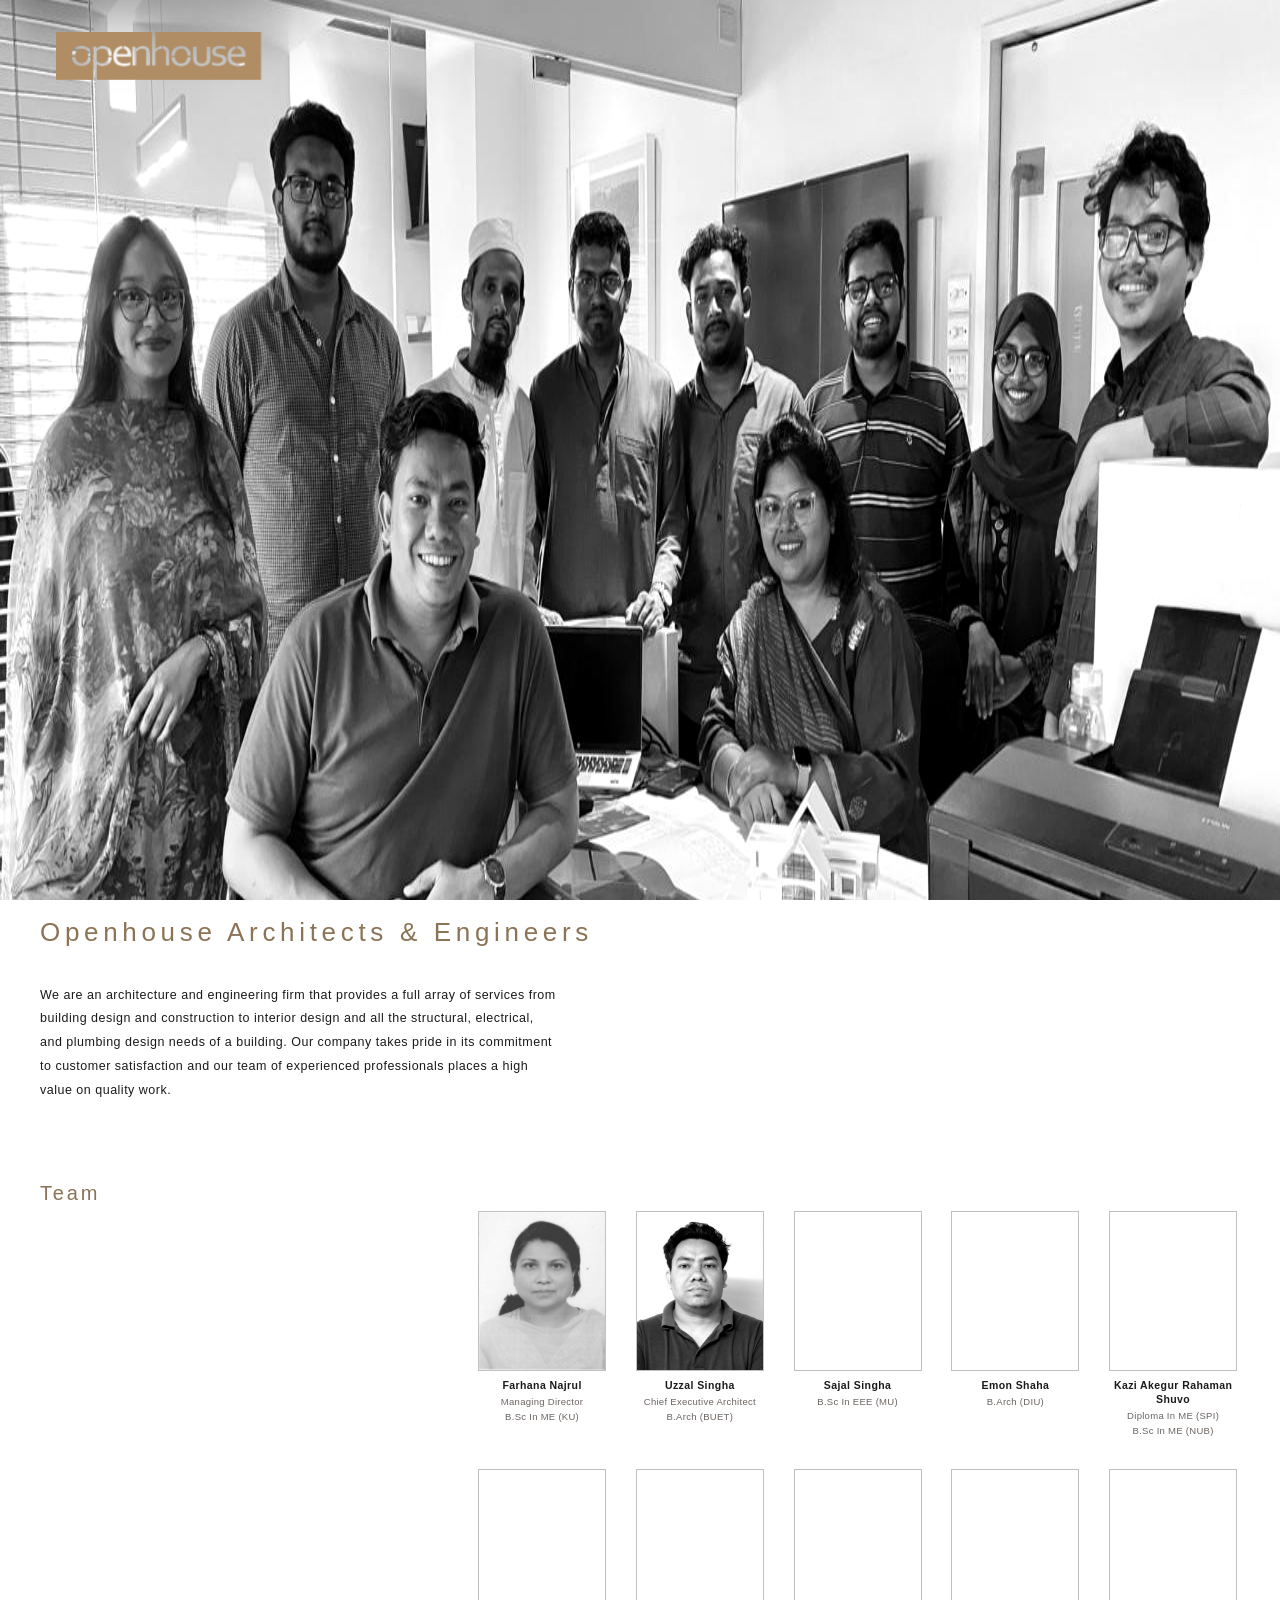
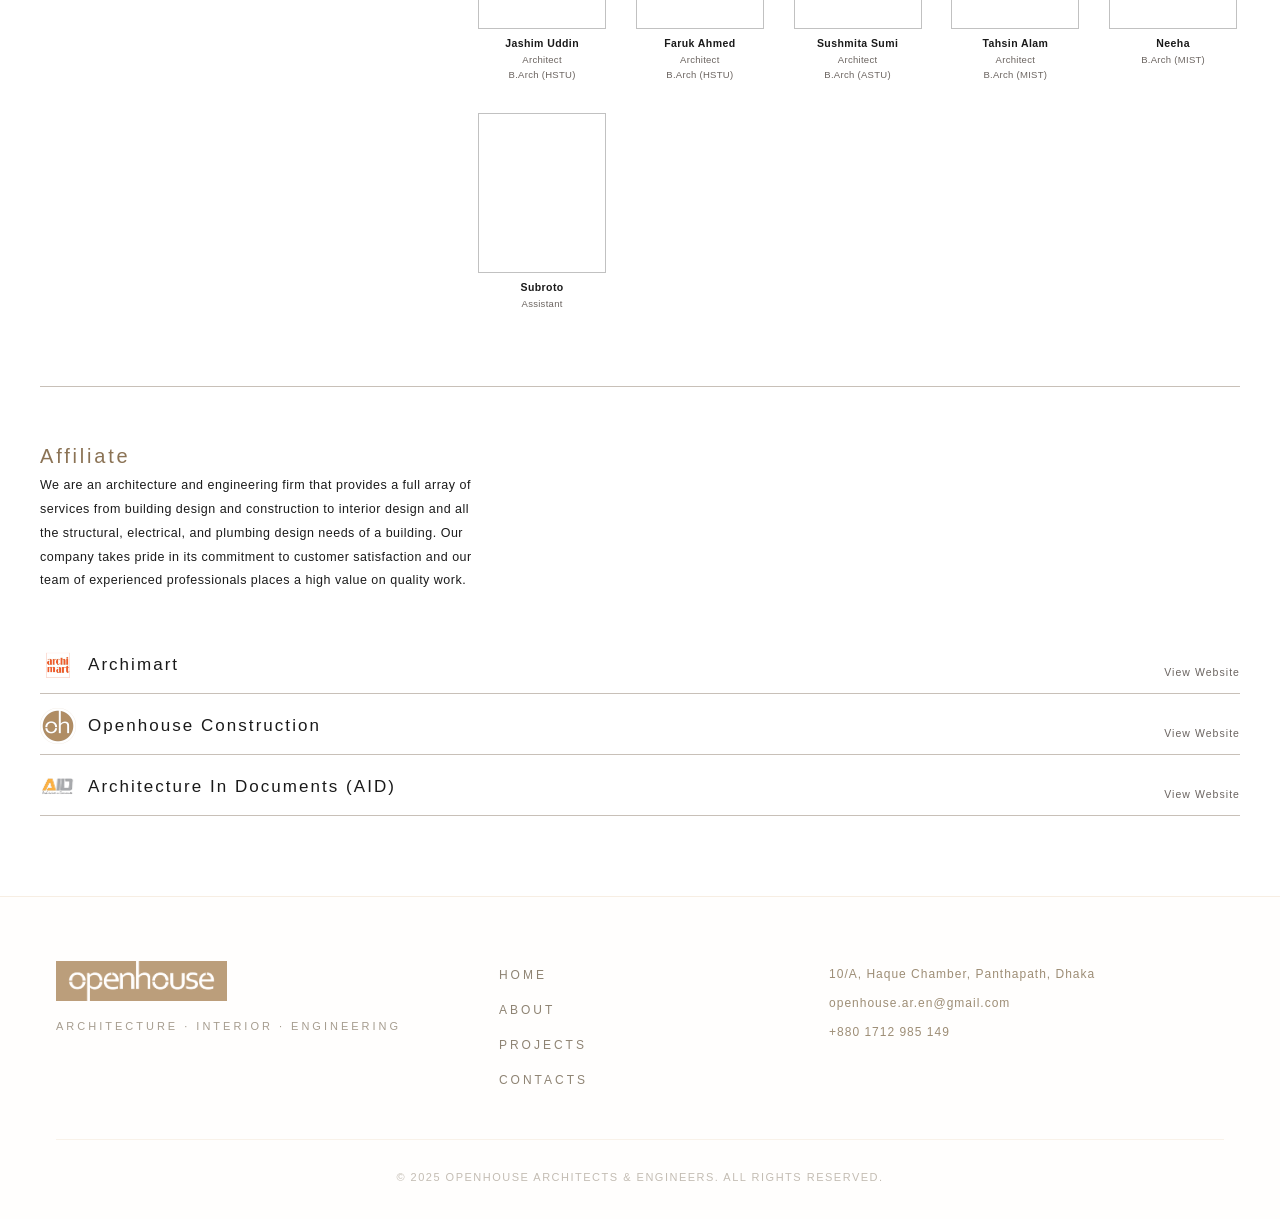
<file: about.html>
<!DOCTYPE html>
<html lang="en">
<head>
<meta charset="UTF-8" />
<meta name="viewport" content="width=device-width, initial-scale=1.0"/>
<title>About – Openhouse Architects & Engineers</title>
<link href="https://fonts.googleapis.com/css2?family=Cormorant+Garamond:wght@300;400;500&family=Courier+Prime:wght@400;700&display=swap" rel="stylesheet"/>
<style>
  *, *::before, *::after { box-sizing: border-box; margin: 0; padding: 0; }

  :root {
    --cream: #ffffff;
    --ink: #1a1a1a;
    --muted: #6b6460;
    --accent: #8b7355;
    --line: #c8c0b8;
    --card-bg: #ffffff;
  }

  html {
    scroll-behavior: smooth;
  }

  body {
    background: var(--cream);
    color: var(--ink);
    font-family: 'Manrope', sans-serif;
    font-weight: 300;
    font-size: 13px;
    line-height: 1.75;
    letter-spacing: 0.03em;
    -webkit-font-smoothing: antialiased;
  }

  /* ── HERO SECTION ── */
  .hero-section {
    width: 100%;
    position: relative;
    height: 100vh;
  }

  .hero-parallax-wrap {
    position: absolute;
    top: 0; left: 0;
    width: 100%; height: 100%;
    overflow: hidden;
  }

  .hero {
    width: 100%;
    height: 100%;
    position: sticky;
    top: 0;
    will-change: transform;
    transform: translateZ(0);
  }

  .hero img {
    width: 100%;
    height: 110%;
    object-position: center center;
    filter: grayscale(100%) contrast(1.05);
    display: block;
    will-change: transform;
    transform: translateZ(0);
  }

  /* ── CONTENT SECTION ── */
  .content-section {
    position: relative;
    background: var(--cream);
    z-index: 1;
    content-visibility: auto;
    contain-intrinsic-size: 0 2000px;
  }

  /* ── CONTAINER ── */
  .container {
    max-width: 860px;
    margin: 0;
    padding: 0 40px;
  }

  /* ── INTRO SECTION ── */
  .intro {
    padding: 10px 0 64px;
  }
  .intro h1 {
    font-family: 'Manrope', sans-serif;
    font-size: 26px;
    font-weight: 400;
    letter-spacing: 0.18em;
    color: var(--accent);
    margin-bottom: 28px;
  }
  .intro p {
    max-width: 520px;
    color: var(--ink);
    font-size: 12.5px;
    line-height: 1.9;
    letter-spacing: 0.04em;
  }

  /* ── SECTION HEADING ── */
  .section-title {
    font-family: 'Manrope', sans-serif;
    font-size: 20px;
    font-weight: 400;
    letter-spacing: 0.14em;
    color: var(--accent);
    padding-left: 40px;
  }

  /* ── TEAM SECTION ── */
  .team-section {
    padding: 10px 0 64px;
  }

  .team-grid {
    display: grid;
    grid-template-columns: repeat(5, 1fr);
    gap: 32px 24px;
    padding: 0 40px;
    width: 66%;
    margin-left: auto;
  }

  .team-card {
    display: flex;
    flex-direction: column;
    align-items: center;
    text-align: center;
    opacity: 0;
    transform: translateY(18px);
    transition: opacity 0.5s ease, transform 0.5s ease;
    will-change: opacity, transform;
  }
  .team-card.visible {
    opacity: 1;
    transform: translateY(0);
    will-change: auto;
  }

  .team-card img {
    width: 8rem;
    height: 10rem;
    object-fit: cover;
    object-position: top;
    filter: grayscale(100%);
    display: block;
    border: 1px solid var(--line);
    transform: translateZ(0);
  }

  .team-card .name {
    margin-top: 8px;
    font-size: 10.5px;
    font-weight: 700;
    letter-spacing: 0.04em;
    color: var(--ink);
    line-height: 1.3;
  }
  .team-card .role {
    font-size: 9.5px;
    color: var(--muted);
    letter-spacing: 0.03em;
    line-height: 1.4;
    margin-top: 2px;
  }

  /* ── DIVIDER ── */
  .divider {
    border: none;
    border-top: 1px solid var(--line);
    margin: 12px 40px 52px;
  }

  /* ── AFFILIATE SECTION ── */
  .affiliate-section {
    padding: 0 0 80px;
  }

  .affiliate-desc {
    max-width: 520px;
    color: var(--ink);
    font-size: 12.5px;
    line-height: 1.9;
    letter-spacing: 0.04em;
    padding: 0 40px;
    margin-bottom: 40px;
  }

  .affiliate-list {
    padding: 0 40px;
  }

  .affiliate-item {
    display: flex;
    align-items: flex-end;
    justify-content: space-between;
    border-bottom: 1px solid var(--line);
    padding: 14px 0 10px;
    opacity: 0;
    transform: translateX(-12px);
    transition: opacity 0.5s ease, transform 0.5s ease;
    will-change: opacity, transform;
  }
  .affiliate-item.visible {
    opacity: 1;
    transform: translateX(0);
    will-change: auto;
  }

  .affiliate-name {
    font-family: 'Manrope', sans-serif;
    font-size: 17px;
    font-weight: 400;
    letter-spacing: 0.12em;
    color: var(--ink);
    text-decoration-color: var(--accent);
    text-underline-offset: 4px;
  }

  /* Affiliate icon + clickable name (left) and view CTA (right) */
  .affiliate-cta {
    display: flex;
    align-items: center;
    gap: 12px;
    text-decoration: none;
    color: var(--muted);
  }
  .affiliate-icon {
    width: 36px;
    height: 36px;
    object-fit: contain;
    display: block;
    flex-shrink: 0;
  }

  .affiliate-link {
    font-size: 10.5px;
    letter-spacing: 0.1em;
    color: var(--muted);
    cursor: pointer;
    white-space: nowrap;
    padding-bottom: 2px;
    text-decoration: none;
    transition: color 0.2s;
  }
  .affiliate-link:hover {
    color: var(--accent);
  }

  /* ==========================================================================
     Top Header with Dropdown Navigation
     ========================================================================== */
  .top-header {
    position: fixed;
    top: 0;
    left: 0;
    padding: 32px 56px;
    z-index: 100;
    display: flex;
    align-items: flex-start;
    gap: 180px;
  }

  .top-header .logo {
    position: relative;
    z-index: 101;
  }

  .top-header .logo img {
    height: 48px;
    width: auto;
    display: block;
  }

  /* Dropdown Navigation */
  .dropdown-nav {
    --nav-border-offset: 300px;
    position: absolute;
    top: 0;
    left: 0;
    padding: 32px 56px;
    padding-left: calc(56px + 48px + -45px);
    padding-top: 80px;
    display: flex;
    flex-direction: column;
    gap: 16px;
    backdrop-filter: blur(5px);
    box-shadow: 0 20px 60px rgba(0, 0, 0, 0.4);
    transform: translateY(-100%);
    transition: transform 0.4s cubic-bezier(0.4, 0, 0.2, 1);
    min-width: 300px;
    padding-bottom: 32px;
    border-left: none;
  }

  .dropdown-nav::before {
    content: "";
    position: absolute;
    left: 50px;
    top: 32px;
    bottom: 32px;
    width: 2px;
    background: #382200;
    opacity: 0.6;
    pointer-events: none;
    z-index: 0;
  }

  .top-header:hover .dropdown-nav {
    transform: translateY(0);
  }

  .dropdown-nav a {
    text-decoration: none;
    color: #382200;
    letter-spacing: 3px;
    font-size: 15px;
    font-weight: 400;
    transition: all 0.25s ease;
    padding: 8px 0;
    position: relative;
    z-index: 1;
  }

  .dropdown-nav a:hover,
  .dropdown-nav a:focus {
    opacity: 0.7;
    padding-left: 10px;
  }

  .dropdown-nav a.active {
    opacity: 1;
    font-weight: 500;
  }

  /* ==========================================================================
     Footer
     ========================================================================== */
  .site-footer {
    background: #fffefd;
    border-top: 1px solid rgba(214, 177, 123, 0.2);
    padding: 64px 56px 32px;
    color: #3a270a;
  }

  .footer-inner {
    display: grid;
    grid-template-columns: 1.4fr 1fr 1.4fr;
    gap: 48px;
    padding-bottom: 48px;
    border-bottom: 1px solid rgba(214, 177, 123, 0.15);
  }

  .footer-brand img {
    height: 40px;
    width: auto;
    display: block;
    margin-bottom: 16px;
    opacity: 0.85;
  }

  .footer-brand p {
    font-size: 11px;
    letter-spacing: 3px;
    text-transform: uppercase;
    opacity: 0.45;
  }

  .footer-links {
    display: flex;
    flex-direction: column;
    gap: 14px;
    padding-top: 4px;
  }

  .footer-links a {
    text-decoration: none;
    color: #332003;
    font-size: 12px;
    letter-spacing: 3px;
    text-transform: uppercase;
    opacity: 0.55;
    transition: opacity 0.25s ease, padding-left 0.25s ease;
  }

  .footer-links a:hover {
    opacity: 1;
    padding-left: 6px;
  }

  .footer-contact {
    display: flex;
    flex-direction: column;
    gap: 10px;
    padding-top: 4px;
  }

  .footer-contact span,
  .footer-contact a {
    font-size: 12px;
    letter-spacing: 1px;
    color: #4e3208;
    opacity: 0.55;
    text-decoration: none;
    line-height: 1.6;
    transition: opacity 0.25s ease;
  }

  .footer-contact a:hover {
    opacity: 1;
  }

  .footer-bottom {
    padding-top: 28px;
    text-align: center;
    font-size: 11px;
    letter-spacing: 1.5px;
    opacity: 0.3;
    text-transform: uppercase;
  }

  /* ==========================================================================
     Responsive
     ========================================================================== */
  @media (max-width: 1024px) {
    .top-header {
      padding: 20px 24px;
      gap: 0;
      justify-content: space-between;
      align-items: center;
      width: 100%;
    }

    .top-header .logo img {
      height: 36px;
    }

    /* Dropdown — full width, slides down from top */
    .dropdown-nav {
      position: fixed;
      top: 0;
      left: 0;
      right: 0;
      width: 100%;
      padding: 80px 32px 32px 32px;
      gap: 12px;
      backdrop-filter: blur(10px);
      -webkit-backdrop-filter: blur(10px);
      box-shadow: 0 20px 60px rgba(0, 0, 0, 0.3);
      transform: translateY(-100%);
      transition: transform 0.4s cubic-bezier(0.4, 0, 0.2, 1);
      z-index: 99;
      min-width: unset;
    }

    .dropdown-nav::before {
      left: 28px;
      top: 76px;
      bottom: 28px;
    }

    .dropdown-nav a {
      color: #382200;
      font-size: 14px;
      letter-spacing: 2px;
      padding: 8px 0;
    }

    .dropdown-nav.nav-open {
      transform: translateY(0);
    }

    /* Hamburger button */
    .nav-toggle-btn {
      display: flex;
      position: relative;
      z-index: 102;
      background: none;
      border: none;
      cursor: pointer;
      padding: 6px;
      flex-direction: column;
      justify-content: center;
      gap: 5px;
      width: 36px;
      height: 36px;
      flex-shrink: 0;
      box-shadow: 0 4px 8px rgba(0, 0, 0, 0.2);
    }

    .nav-toggle-btn .bar {
      display: block;
      width: 22px;
      height: 1.5px;
      background: #d6b17b;
      border-radius: 2px;
      transition: transform 0.35s cubic-bezier(0.4, 0, 0.2, 1),
                  opacity 0.25s ease,
                  width 0.3s ease;
      transform-origin: center;
    }

    .nav-toggle-btn.is-open .bar:nth-child(1) {
      transform: translateY(6.5px) rotate(45deg);
    }
    .nav-toggle-btn.is-open .bar:nth-child(2) {
      opacity: 0;
      width: 0;
    }
    .nav-toggle-btn.is-open .bar:nth-child(3) {
      transform: translateY(-6.5px) rotate(-45deg);
    }
  }

  @media (max-width: 768px) {
    .hero-section {
      height: 60vh;
    }

    .hero img {
      height: 100%;
      object-fit: cover;
    }

    .container {
      padding: 0 20px;
    }

    .intro {
      padding: 24px 0 40px;
    }

    .intro h1 {
      font-size: 18px;
      letter-spacing: 0.1em;
    }

    .intro p {
      font-size: 12px;
    }

    .section-title {
      font-size: 15px;
      padding-left: 20px;
    }

    .divider {
      margin: 12px 20px 40px;
    }

    .team-grid {
      grid-template-columns: repeat(2, 1fr);
      width: 100%;
      margin-left: 0;
      padding: 0 20px;
      gap: 24px 16px;
    }

    .team-card img {
      width: 100%;
      height: 9rem;
    }

    .team-card .name {
      font-size: 10px;
    }

    .team-card .role {
      font-size: 9px;
    }

    .affiliate-desc {
      padding: 0 20px;
      font-size: 12px;
    }

    .affiliate-list {
      padding: 0 20px;
    }

    .affiliate-name {
      font-size: 13px;
      letter-spacing: 0.08em;
    }

    .affiliate-link {
      font-size: 10px;
    }

    .site-footer {
      padding: 48px 24px 28px;
    }

    .footer-inner {
      grid-template-columns: 1fr;
      gap: 32px;
    }
  }

  @media (max-width: 400px) {
    .top-header {
      padding: 14px 16px;
    }

    .top-header .logo img {
      height: 28px;
    }

    .nav-toggle-btn {
      width: 30px;
      height: 30px;
      margin-top: 2px;
    }

    .nav-toggle-btn .bar {
      width: 18px;
    }

    .dropdown-nav {
      padding: 58px 20px 16px 32px;
      gap: 8px;
      min-width: unset;
      width: 100%;
    }

    .dropdown-nav::before {
      left: 18px;
      top: 58px;
      bottom: 16px;
    }

    .dropdown-nav a {
      font-size: 12px;
      letter-spacing: 1.5px;
      padding: 6px 0;
    }

    .team-grid {
      grid-template-columns: repeat(2, 1fr);
      gap: 16px 12px;
      padding: 0 16px;
    }

    .team-card img {
      height: 8rem;
    }
  }

  @media (max-width: 360px) {
    .top-header {
      padding: 16px 16px;
    }

    .top-header .logo img {
      height: 28px;
    }

    .nav-toggle-btn {
      width: 32px;
      height: 32px;
    }

    .nav-toggle-btn .bar {
      width: 18px;
    }

    .dropdown-nav {
      padding: 70px 24px 24px 24px;
    }

    .dropdown-nav::before {
      left: 20px;
      top: 66px;
      bottom: 20px;
    }

    .dropdown-nav a {
      font-size: 13px;
      letter-spacing: 1.5px;
    }
  }

  /* Desktop — hide hamburger */
  @media (min-width: 1025px) {
    .nav-toggle-btn {
      display: none;
    }

    .top-header {
      gap: 180px;
    }
  }
</style>
</head>
<body>

  <!-- ==================== TOP HEADER WITH DROPDOWN NAV ==================== -->
<header class="top-header">
    <a href="index.html" class="logo">
      <img src="image/logo.png" alt="Openhouse Architects" />
    </a>
    <nav class="dropdown-nav">
      <a href="index.html" class="active">HOME</a>
      <a href="about.html">ABOUT</a> 
      <a href="index.html#projects">PROJECTS</a>
      <a href="contacts.html">CONTACTS</a>
    </nav>
  </header>

  <!-- ========== HERO SECTION ========== -->
  <section class="hero-section">
    <div class="hero-parallax-wrap">
      <div class="hero">
        <img src="team.jpeg" alt="Openhouse Team" fetchpriority="high" decoding="async"/>
      </div>
    </div>
  </section>

  <!-- ========== CONTENT SECTION ========== -->
  <section class="content-section">

    <!-- INTRO -->
    <div class="container">
      <section class="intro">
        <h1>Openhouse Architects &amp; Engineers</h1>
        <p>
          We are an architecture and engineering firm that provides a full array
          of services from building design and construction to interior design
          and all the structural, electrical, and plumbing design needs of a
          building. Our company takes pride in its commitment to customer
          satisfaction and our team of experienced professionals places a high
          value on quality work.
        </p>
      </section>
    </div>

    <!-- TEAM -->
    <section class="team-section">
      <h2 class="section-title">Team</h2>

      <div class="team-grid" id="teamGrid">

        <!-- Row 1 -->
        <div class="team-card">
          <img src="pic final/Engr Farhana mam.jpeg" alt="Farhana Najrul" loading="lazy" decoding="async"/>
          <div class="name">Farhana Najrul</div>
          <div class="role">Managing Director</div>
          <div class="role">B.Sc In ME (KU)</div>
        </div>
        <div class="team-card">
          <img src="pic final/uzzal.jpg" alt="Uzzal Singha" loading="lazy" decoding="async"/>
          <div class="name">Uzzal Singha</div>
          <div class="role">Chief Executive Architect</div>
          <div class="role">B.Arch (BUET)</div>
        </div>
        <div class="team-card">
          <img src="pic final/sajal'.jpg" alt="Sajal Singha" loading="lazy" decoding="async"/>
          <div class="name">Sajal Singha</div>
          <div class="role">B.Sc In EEE (MU)</div>
        </div>
        <div class="team-card">
          <img src="pic final/emon.jpg" alt="Emon Shaha" loading="lazy" decoding="async"/>
          <div class="name">Emon Shaha</div>
          <div class="role">B.Arch (DIU)</div>
        </div>
        <div class="team-card">
          <img src="pic final/kazi.JPG" alt="Kazi Akegur Rahaman Shuvo" loading="lazy" decoding="async"/>
          <div class="name">Kazi Akegur Rahaman Shuvo</div>
          <div class="role">Diploma In ME (SPI)</div>
          <div class="role">B.Sc In ME (NUB)</div>
        </div>

        <!-- Row 2 -->
        <div class="team-card">
          <img src="pic final/jashim.jpg" alt="Jashim Uddin" loading="lazy" decoding="async"/>
          <div class="name">Jashim Uddin</div>
          <div class="role">Architect</div>
          <div class="role">B.Arch (HSTU)</div>
        </div>
        <div class="team-card">
          <img src="pic final/faruk2.jpg" alt="Faruk Ahmed" loading="lazy" decoding="async"/>
          <div class="name">Faruk Ahmed</div>
          <div class="role">Architect</div>
          <div class="role">B.Arch (HSTU)</div>
        </div>
        <div class="team-card">
          <img src="pic final/sumi.jpg" alt="Sushmita Sumi" loading="lazy" decoding="async"/>
          <div class="name">Sushmita Sumi</div>
          <div class="role">Architect</div>
          <div class="role">B.Arch (ASTU)</div>
        </div>
        <div class="team-card">
          <img src="pic final/tahsin.jpg" alt="Tahsin Alam" loading="lazy" decoding="async"/>
          <div class="name">Tahsin Alam</div>
          <div class="role">Architect</div>
          <div class="role">B.Arch (MIST)</div>
        </div>
        <div class="team-card">
          <img src="pic final/niha.jpg" alt="Neeha" loading="lazy" decoding="async"/>
          <div class="name">Neeha</div>
          <div class="role">B.Arch (MIST)</div>
        </div>
        <div class="team-card">
          <img src="pic final/subrata.jpg" alt="Subroto" loading="lazy" decoding="async"/>
          <div class="name">Subroto</div>
          <div class="role">Assistant</div>
        </div>

      </div>
    </section>

    <hr class="divider"/>

    <!-- AFFILIATE -->
    <section class="affiliate-section">
      <h2 class="section-title">Affiliate</h2>

      <p class="affiliate-desc">
        We are an architecture and engineering firm that provides a full array
        of services from building design and construction to interior design
        and all the structural, electrical, and plumbing design needs of a
        building. Our company takes pride in its commitment to customer
        satisfaction and our team of experienced professionals places a high
        value on quality work.
      </p>

      <div class="affiliate-list" id="affiliateList">
        <div class="affiliate-item">
          <a class="affiliate-cta" href="https://archimartbd.com/" target="_blank" rel="noopener">
            <img class="affiliate-icon" src="image/a1.png" alt="Archimart logo"/>
            <span class="affiliate-name">Archimart</span>
          </a>
          <a class="affiliate-link" href="https://archimartbd.com/" target="_blank" rel="noopener">View Website</a>
        </div>

        <div class="affiliate-item">
          <a class="affiliate-cta" href="https://openhousegroupbd.com/index" target="_blank" rel="noopener">
            <img class="affiliate-icon" src="image/a2.png" alt="Openhouse Construction logo"/>
            <span class="affiliate-name">Openhouse Construction</span>
          </a>
          <a class="affiliate-link" href="https://openhousegroupbd.com/index" target="_blank" rel="noopener">View Website</a>
        </div>

        <div class="affiliate-item">
          <a class="affiliate-cta" href="https://archdocu.com/" target="_blank" rel="noopener">
            <img class="affiliate-icon" src="image/a3.png" alt="Architecture In Documents logo"/>
            <span class="affiliate-name">Architecture In Documents (AID)</span>
          </a>
          <a class="affiliate-link" href="https://archdocu.com/" target="_blank" rel="noopener">View Website</a>
        </div>
      </div>
    </section>

  </section>

  <!-- ==================== FOOTER ==================== -->
  <footer class="site-footer">
    <div class="footer-inner">

      <div class="footer-brand">
        <a href="index.html" class="logo">
          <img src="image/logo.png" alt="Openhouse Architects" />
        </a>
        <p>Architecture · Interior · Engineering</p>
      </div>

      <div class="footer-links">
        <a href="index.html" class="active">HOME</a>
      <a href="about.html">ABOUT</a> 
      <a href="index.html#projects">PROJECTS</a>
      <a href="index.html#contacts">CONTACTS</a>
      </div>

      <div class="footer-contact">
        <span>10/A, Haque Chamber, Panthapath, Dhaka</span>
        <a href="mailto:openhouse.ar.en@gmail.com">openhouse.ar.en@gmail.com</a>
        <a href="tel:+8801712985149">+880 1712 985 149</a>
      </div>

    </div>

    <div class="footer-bottom">
      <span>&copy; 2025 Openhouse Architects & Engineers. All rights reserved.</span>
    </div>
  </footer>

  <script>
    const observer = new IntersectionObserver((entries) => {
      entries.forEach((entry) => {
        if (entry.isIntersecting) {
          const el = entry.target;
          const index = [...el.parentElement.children].indexOf(el);
          requestAnimationFrame(() => {
            setTimeout(() => el.classList.add('visible'), index * 60);
          });
          observer.unobserve(el);
        }
      });
    }, { threshold: 0.1 });

    document.querySelectorAll('.team-card, .affiliate-item').forEach(el => observer.observe(el));
  </script>
  
  <script src="toggle.js"></script>
</body>
</html>
</file>
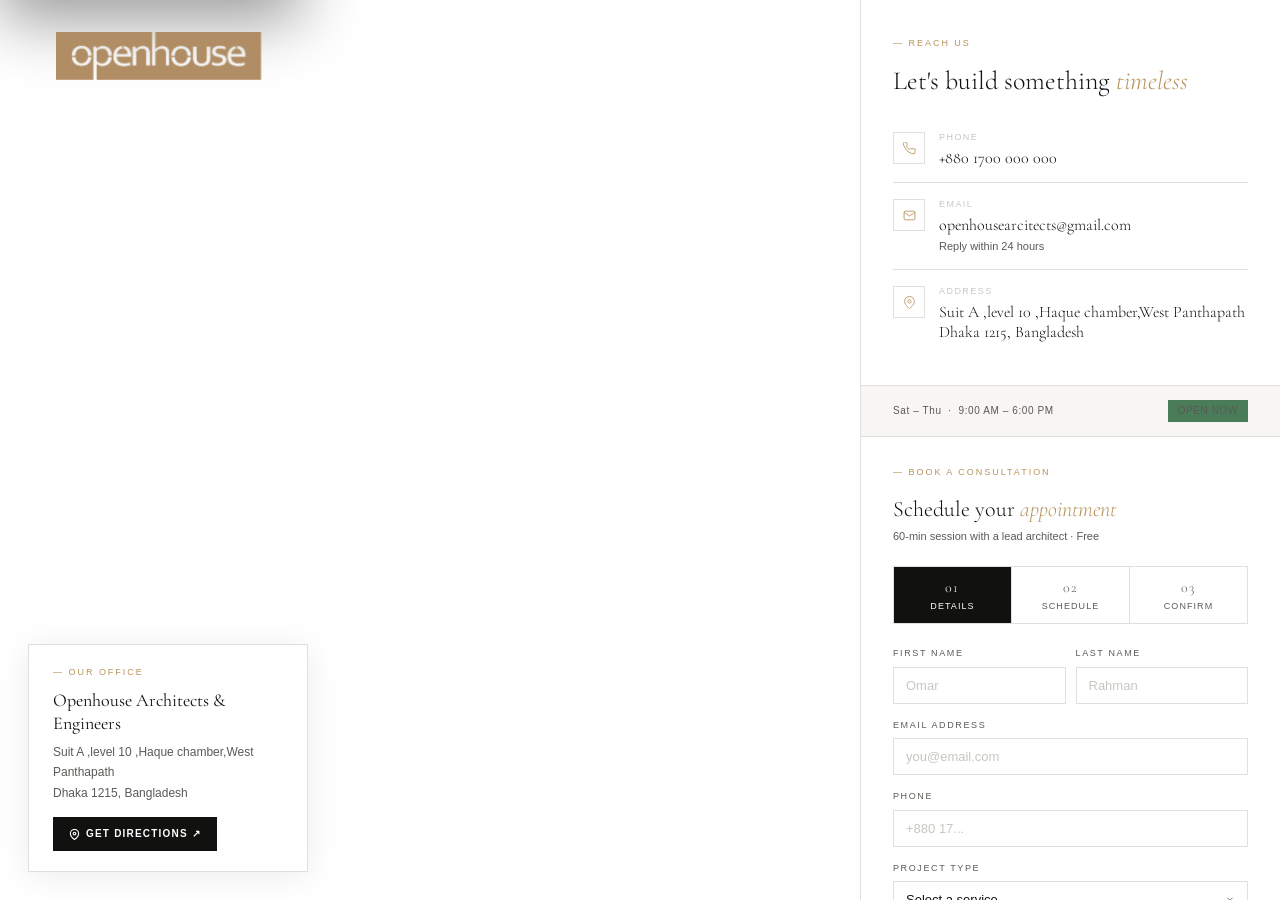
<file: contacts.html>
<!DOCTYPE html>
<html lang="en">
<head>
  <meta charset="UTF-8" />
  <meta name="viewport" content="width=device-width, initial-scale=1.0"/>
  <title>Contacts - Openhouse Architects & Engineers</title>
  <link href="https://fonts.googleapis.com/css2?family=Cormorant+Garamond:ital,wght@0,300;0,400;0,600;1,300;1,400&family=Alte+Haas+Grotesk:wght@400;700&display=swap" rel="stylesheet"/>
  <link rel="stylesheet" href="style.css" />
  <style>
    *, *::before, *::after { box-sizing: border-box; margin: 0; padding: 0; }
    :root {
      --white: #ffffff;
      --off: #f7f6f4;
      --ink: #111110;
      --mid: #5a5a56;
      --light: #c8c6c0;
      --accent: #b8935a;
      --accent-dark: #8c6a38;
      --line: #e2e0db;
      --panel: 420px;
    }
    html, body { height: 100%; }
    body {
      background: var(--white);
      color: var(--ink);
      font-family: 'Alte Haas Grotesk', 'Helvetica Neue', sans-serif;
      font-size: 14px;
      line-height: 1.6;
      overflow: hidden;
    }

    /* ── LAYOUT ── */
    .layout {
      display: flex;
      height: 100vh;
      width: 100vw;
      overflow: hidden;
    }

    /* ── LEFT: FULL MAP ── */
    .map-side {
      flex: 1;
      position: relative;
      overflow: hidden;
    }
    .map-side iframe {
      width: 100%; height: 100%;
      border: none;
      filter: grayscale(25%) contrast(1.08) brightness(0.97);
      display: block;
    }

    /* Map overlays */
    .map-nav {
      position: absolute; top: 0; left: 0; right: 0;
      display: flex; align-items: center; justify-content: space-between;
      padding: 20px 28px;
      background: linear-gradient(to bottom, rgba(255,255,255,0.9) 0%, transparent 100%);
    }
    

    .map-address-card {
      position: absolute; bottom: 28px; left: 28px;
      background: var(--white);
      border: 1px solid var(--line);
      padding: 20px 24px;
      max-width: 280px;
      box-shadow: 0 4px 32px rgba(0,0,0,0.08);
    }
    .mac-label {
      font-size: 9px; letter-spacing: 0.22em; text-transform: uppercase;
      color: var(--accent); margin-bottom: 10px;
    }
    .mac-name {
      font-family: 'Cormorant Garamond', serif;
      font-size: 18px; font-weight: 400; color: var(--ink);
      margin-bottom: 6px; line-height: 1.3;
    }
    .mac-addr { font-size: 12px; color: var(--mid); line-height: 1.7; margin-bottom: 14px; }
    .mac-btn {
      display: inline-flex; align-items: center; gap: 6px;
      background: var(--ink); color: var(--white);
      padding: 9px 16px; font-size: 10px; font-weight: 700;
      letter-spacing: 0.12em; text-transform: uppercase;
      border: none; cursor: pointer; text-decoration: none;
      transition: background 0.2s;
    }
    .mac-btn:hover { background: var(--accent); }

    .map-badge {
      position: absolute; top: 20px; right: 28px;
      background: var(--accent); color: var(--white);
      padding: 8px 16px;
      font-size: 9px; letter-spacing: 0.18em; text-transform: uppercase;
      font-weight: 700;
    }

    /* ── RIGHT: SCROLLABLE PANEL ── */
    .right-panel {
      width: var(--panel);
      flex-shrink: 0;
      height: 100vh;
      overflow-y: auto;
      border-left: 1px solid var(--line);
      display: flex; flex-direction: column;
      background: var(--white);
      scrollbar-width: thin;
      scrollbar-color: var(--line) transparent;
    }
    .right-panel::-webkit-scrollbar { width: 4px; }
    .right-panel::-webkit-scrollbar-thumb { background: var(--line); }

    /* Contact block */
    .contact-block {
      padding: 36px 32px 28px;
      border-bottom: 1px solid var(--line);
    }
    .block-label {
      font-size: 9px; letter-spacing: 0.22em; text-transform: uppercase;
      color: var(--accent); margin-bottom: 16px;
    }
    .block-title {
      font-family: 'Cormorant Garamond', serif;
      font-size: 26px; font-weight: 300; line-height: 1.15;
      margin-bottom: 20px;
    }
    .block-title em { font-style: italic; color: var(--accent); }

    .contact-rows { display: flex; flex-direction: column; gap: 0; }
    .c-row {
      display: flex; align-items: flex-start; gap: 14px;
      padding: 14px 0;
      border-bottom: 1px solid var(--line);
    }
    .c-row:last-child { border-bottom: none; }
    .c-icon {
      width: 32px; height: 32px; flex-shrink: 0;
      border: 1px solid var(--line);
      display: flex; align-items: center; justify-content: center;
      margin-top: 2px;
    }
    .c-icon svg { width: 13px; height: 13px; stroke: var(--accent); fill: none; stroke-width: 1.6; }
    .c-lbl { font-size: 9px; letter-spacing: 0.16em; text-transform: uppercase; color: var(--light); margin-bottom: 3px; }
    .c-val {
      font-family: 'Cormorant Garamond', serif;
      font-size: 16px; color: var(--ink); line-height: 1.3;
    }
    .c-val a { color: inherit; text-decoration: none; }
    .c-val a:hover { color: var(--accent); }
    .c-sub { font-size: 11px; color: var(--mid); margin-top: 2px; }

    /* Hours strip */
    .hours-strip {
      padding: 14px 32px;
      background: var(--off);
      border-bottom: 1px solid var(--line);
      display: flex; justify-content: space-between; align-items: center;
    }
    .hours-strip span { font-size: 10px; color: var(--mid); letter-spacing: 0.06em; }
    .open-badge {
      font-size: 9px; letter-spacing: 0.12em; text-transform: uppercase;
      color: var(--white); background: #4a7c59;
      padding: 3px 10px;
    }

    /* Booking section */
    .booking-block {
      padding: 28px 32px 36px;
      flex: 1;
    }
    .form-title {
      font-family: 'Cormorant Garamond', serif;
      font-size: 22px; font-weight: 300; line-height: 1.2;
      margin-bottom: 6px;
    }
    .form-title em { font-style: italic; color: var(--accent); }
    .form-sub { font-size: 11px; color: var(--mid); margin-bottom: 20px; }

    /* Steps */
    .steps-bar {
      display: flex; border: 1px solid var(--line); overflow: hidden; margin-bottom: 22px;
    }
    .step-item {
      flex: 1; padding: 10px 8px; text-align: center;
      font-size: 9px; letter-spacing: 0.12em; text-transform: uppercase;
      color: var(--mid); border-right: 1px solid var(--line);
      transition: all 0.2s;
    }
    .step-item:last-child { border-right: none; }
    .step-item.active { background: var(--ink); color: var(--white); }
    .step-item.done { background: var(--off); color: var(--accent); }
    .step-num { display: block; font-size: 14px; font-family: 'Cormorant Garamond', serif; font-weight: 300; }

    /* Form steps */
    .form-step { display: none; flex-direction: column; gap: 14px; animation: fadeUp 0.3s ease; }
    .form-step.active { display: flex; }
    @keyframes fadeUp { from { opacity:0; transform:translateY(10px); } to { opacity:1; transform:translateY(0); } }

    .form-row { display: grid; grid-template-columns: 1fr 1fr; gap: 10px; }
    .form-group { display: flex; flex-direction: column; gap: 6px; }
    .form-group.full { grid-column: 1 / -1; }
    label { font-size: 9px; letter-spacing: 0.18em; text-transform: uppercase; color: var(--mid); }
    input, select, textarea {
      width: 100%; padding: 10px 12px;
      border: 1px solid var(--line); background: var(--white);
      font-family: 'Alte Haas Grotesk', sans-serif;
      font-size: 13px; color: var(--ink); outline: none;
      transition: border-color 0.2s; border-radius: 0; appearance: none;
    }
    input:focus, select:focus, textarea:focus { border-color: var(--accent); }
    input::placeholder, textarea::placeholder { color: var(--light); }
    textarea { resize: vertical; min-height: 72px; }
    select {
      background-image: url("data:image/svg+xml,%3Csvg xmlns='http://www.w3.org/2000/svg' width='10' height='10' viewBox='0 0 24 24' fill='none' stroke='%235a5a56' stroke-width='2'%3E%3Cpolyline points='6 9 12 15 18 9'/%3E%3C/svg%3E");
      background-repeat: no-repeat; background-position: right 12px center;
      padding-right: 32px; cursor: pointer;
    }

    /* Date/Time */
    .date-grid { display: grid; grid-template-columns: repeat(4, 1fr); gap: 6px; }
    .date-chip {
      padding: 8px 4px; text-align: center;
      border: 1px solid var(--line); cursor: pointer;
      font-size: 10px; color: var(--mid); transition: all 0.15s;
    }
    .date-chip:hover { border-color: var(--accent); color: var(--ink); }
    .date-chip.selected { background: var(--ink); color: var(--white); border-color: var(--ink); }
    .date-chip .d-day { font-size: 16px; font-family: 'Cormorant Garamond', serif; font-weight: 300; display: block; }
    .date-chip .d-month { font-size: 8px; letter-spacing: 0.1em; text-transform: uppercase; }

    .time-grid { display: grid; grid-template-columns: repeat(3, 1fr); gap: 6px; }
    .time-chip {
      padding: 8px 4px; text-align: center; font-size: 11px;
      border: 1px solid var(--line); cursor: pointer; color: var(--mid);
      transition: all 0.15s;
    }
    .time-chip:hover { border-color: var(--accent); color: var(--ink); }
    .time-chip.selected { background: var(--ink); color: var(--white); border-color: var(--ink); }
    .time-chip.disabled { opacity: 0.3; pointer-events: none; }

    /* Buttons */
    .btn-row { display: flex; gap: 8px; margin-top: 4px; }
    .btn {
      flex: 1; padding: 12px 16px;
      font-family: 'Alte Haas Grotesk', sans-serif;
      font-size: 10px; font-weight: 700; letter-spacing: 0.14em;
      text-transform: uppercase; cursor: pointer; border: none; transition: all 0.2s;
    }
    .btn-primary { background: var(--ink); color: var(--white); }
    .btn-primary:hover { background: #333; }
    .btn-outline { background: transparent; color: var(--ink); border: 1px solid var(--line); flex: 0.5; }
    .btn-outline:hover { border-color: var(--ink); }

    /* Confirm */
    .confirm-box {
      background: var(--off); padding: 24px;
      border-left: 3px solid var(--accent);
      display: none; animation: fadeUp 0.4s ease;
    }
    .confirm-box.show { display: block; }
    .confirm-title { font-family: 'Cormorant Garamond', serif; font-size: 22px; font-weight: 300; margin-bottom: 10px; }
    .confirm-title em { font-style: italic; color: var(--accent); }
    .confirm-detail { font-size: 12px; color: var(--mid); line-height: 1.9; }
    .confirm-ref { margin-top: 12px; font-size: 10px; letter-spacing: 0.14em; text-transform: uppercase; color: var(--accent); }

   
    /* Toast */
    .toast {
      position: fixed; bottom: 24px; left: 50%; transform: translateX(-50%) translateY(60px);
      background: var(--ink); color: var(--white);
      padding: 12px 24px; font-size: 11px; letter-spacing: 0.1em; text-transform: uppercase;
      opacity: 0; transition: all 0.35s cubic-bezier(0.23,1,0.32,1);
      pointer-events: none; z-index: 999; white-space: nowrap;
    }
    .toast.show { opacity: 1; transform: translateX(-50%) translateY(0); }

    /* ── RESPONSIVE ── */
    @media (max-width: 860px) {
      body { overflow: auto; }
      .layout { flex-direction: column; height: auto; overflow: visible; }
      .map-side { height: 55vw; min-height: 260px; flex: none; }
      .right-panel { width: 100%; height: auto; overflow: visible; border-left: none; border-top: 1px solid var(--line); }
      .map-nav .nav-links { display: none; }
      .map-address-card { display: none; }
      .date-grid { grid-template-columns: repeat(3, 1fr); }
    }
    @media (max-width: 480px) {
      .map-side { height: 65vw; }
      .date-grid { grid-template-columns: repeat(2, 1fr); }
      .form-row { grid-template-columns: 1fr; }
      .contact-block, .booking-block { padding: 24px 20px; }
    }
  </style>
</head>
<body>
 <!-- ==================== TOP HEADER WITH DROPDOWN NAV ==================== -->
  <header class="top-header">
    <a href="index.html" class="logo">
      <img src="image/logo.png" alt="Openhouse Architects" />
    </a>
    <nav class="dropdown-nav">
      <a href="index.html" class="active">HOME</a>
      <a href="about.html">ABOUT</a> 
      <a href="index.html#projects">PROJECTS</a>
      <a href="contacts.html">CONTACTS</a>
    </nav>
  </header>

<div class="layout">

  <!-- ══ LEFT: FULL MAP ══ -->
  <div class="map-side">
    <iframe
      src="https://www.google.com/maps/embed?pb=!1m18!1m12!1m3!1d3651.8!2d90.3848782!3d23.7527191!2m3!1f0!2f0!3f0!3m2!1i1024!2i768!4f13.1!3m3!1m2!1s0x3755b95c89efb827%3A0xe6b9617eb59e1eae!2sOpenhouse%20Architects%20%26%20Engineers!5e0!3m2!1sen!2sbd!4v1680000000000!5m2!1sen!2sbd"
      allowfullscreen="" loading="lazy"
      referrerpolicy="no-referrer-when-downgrade">
    </iframe>

   

    <!-- address card bottom-left -->
    <div class="map-address-card">
      <div class="mac-label">— Our Office</div>
      <div class="mac-name">Openhouse Architects & Engineers</div>
      <div class="mac-addr">Suit A ,level 10 ,Haque chamber,West Panthapath<br>Dhaka 1215, Bangladesh</div>
      <a class="mac-btn" href="https://www.google.com/maps/place/Openhouse+Architects+%26+Engineers/@23.7527191,90.3848782,17z" target="_blank">
        <svg width="11" height="11" viewBox="0 0 24 24" fill="none" stroke="currentColor" stroke-width="2.5"><path d="M21 10c0 7-9 13-9 13s-9-6-9-13a9 9 0 0118 0z"/><circle cx="12" cy="10" r="3"/></svg>
        Get Directions ↗
      </a>
    </div>

    
  </div>

  <!-- ══ RIGHT: PANEL ══ -->
  <div class="right-panel">

    <!-- Contact Info -->
    <div class="contact-block">
      <div class="block-label">— Reach Us</div>
      <div class="block-title">Let's build something <em>timeless</em></div>

      <div class="contact-rows">
        <div class="c-row">
          <div class="c-icon">
            <svg viewBox="0 0 24 24"><path d="M22 16.92v3a2 2 0 01-2.18 2 19.79 19.79 0 01-8.63-3.07A19.5 19.5 0 013.07 9.81 19.79 19.79 0 01.06 1.18 2 2 0 012 .01h3a2 2 0 012 1.72c.127.96.361 1.903.7 2.81a2 2 0 01-.45 2.11L6.09 7.91a16 16 0 006 6l1.27-1.27a2 2 0 012.11-.45c.907.339 1.85.573 2.81.7A2 2 0 0122 16.92z"/></svg>
          </div>
          <div>
            <div class="c-lbl">Phone</div>
            <div class="c-val"><a href="tel:+8801700000000">+880 1700 000 000</a></div>
            
          </div>
        </div>
        <div class="c-row">
          <div class="c-icon">
            <svg viewBox="0 0 24 24"><path d="M4 4h16c1.1 0 2 .9 2 2v12c0 1.1-.9 2-2 2H4c-1.1 0-2-.9-2-2V6c0-1.1.9-2 2-2z"/><polyline points="22,6 12,13 2,6"/></svg>
          </div>
          <div>
            <div class="c-lbl">Email</div>
            <div class="c-val"><a href="mailto:openhousearcitects@gmail.com">openhousearcitects@gmail.com</a></div>
            <div class="c-sub">Reply within 24 hours</div>
          </div>
        </div>
        <div class="c-row">
          <div class="c-icon">
            <svg viewBox="0 0 24 24"><path d="M21 10c0 7-9 13-9 13s-9-6-9-13a9 9 0 0118 0z"/><circle cx="12" cy="10" r="3"/></svg>
          </div>
          <div>
            <div class="c-lbl">Address</div>
            <div class="c-val">Suit A ,level 10 ,Haque chamber,West Panthapath<br>Dhaka 1215, Bangladesh</div>
          </div>
        </div>
      </div>
    </div>

    <!-- Hours strip -->
    <div class="hours-strip">
      <span>Sat – Thu &nbsp;·&nbsp; 9:00 AM – 6:00 PM</span>
      <span class="open-badge">Open Now</span>
    </div>

    <!-- Booking form -->
    <div class="booking-block">
      <div class="block-label">— Book a Consultation</div>
      <div class="form-title">Schedule your <em>appointment</em></div>
      <div class="form-sub">60-min session with a lead architect · Free</div>

      <!-- Steps -->
      <div class="steps-bar">
        <div class="step-item active" id="step-tab-1"><span class="step-num">01</span>Details</div>
        <div class="step-item" id="step-tab-2"><span class="step-num">02</span>Schedule</div>
        <div class="step-item" id="step-tab-3"><span class="step-num">03</span>Confirm</div>
      </div>

      <!-- Step 1 -->
      <div class="form-step active" id="form-step-1">
        <div class="form-row">
          <div class="form-group">
            <label>First Name</label>
            <input type="text" id="fname" placeholder="Omar" />
          </div>
          <div class="form-group">
            <label>Last Name</label>
            <input type="text" id="lname" placeholder="Rahman" />
          </div>
        </div>
        <div class="form-group full">
          <label>Email Address</label>
          <input type="email" id="email" placeholder="you@email.com" />
        </div>
        <div class="form-group full">
          <label>Phone</label>
          <input type="tel" id="phone" placeholder="+880 17..." />
        </div>
        <div class="form-group full">
          <label>Project Type</label>
          <select id="project-type">
            <option value="">Select a service…</option>
            <option>Residential Design</option>
            <option>Commercial Architecture</option>
            <option>Interior Concept</option>
            <option>Renovation & Restoration</option>
          </select>
        </div>
        <div class="form-group full">
          <label>Brief Description</label>
          <textarea id="desc" placeholder="Your vision, site, or project scope..."></textarea>
        </div>
        <div class="btn-row">
          <button class="btn btn-primary" onclick="goStep(2)">Continue →</button>
        </div>
      </div>

      <!-- Step 2 -->
      <div class="form-step" id="form-step-2">
        <div>
          <label style="margin-bottom:10px;display:block;">Select a Date</label>
          <div class="date-grid" id="date-grid"></div>
        </div>
        <div>
          <label style="margin-bottom:10px;display:block;">Select a Time</label>
          <div class="time-grid" id="time-grid"></div>
        </div>
        <div class="form-group full">
          <label>Meeting Format</label>
          <select id="meeting-format">
            <option>In-Studio Visit</option>
            <option>Video Call (Zoom / Meet)</option>
            <option>Site Visit</option>
          </select>
        </div>
        <div class="btn-row">
          <button class="btn btn-outline" onclick="goStep(1)">← Back</button>
          <button class="btn btn-primary" onclick="goStep(3)">Review →</button>
        </div>
      </div>

      <!-- Step 3 -->
      <div class="form-step" id="form-step-3">
        <div id="summary-box"></div>
        <div class="form-group full">
          <label>Additional Notes</label>
          <textarea id="notes" placeholder="Anything else for our team..."></textarea>
        </div>
        <div class="btn-row">
          <button class="btn btn-outline" onclick="goStep(2)">← Back</button>
          <button class="btn btn-primary" onclick="submitForm()">Confirm ✓</button>
        </div>
      </div>

      <!-- Confirmation -->
      <div class="confirm-box" id="confirm-box">
        <div class="confirm-title">Appointment <em>Confirmed</em></div>
        <div class="confirm-detail" id="confirm-detail"></div>
        <div class="confirm-ref" id="confirm-ref"></div>
      </div>
    </div>

    
  </div>

</div>

<!-- Toast -->
<div class="toast" id="toast"></div>

<script>
  const state = { step: 1, date: null, time: null };

  const dates = (() => {
    const arr = []; const now = new Date();
    const days = ['Sun','Mon','Tue','Wed','Thu','Fri','Sat'];
    const months = ['Jan','Feb','Mar','Apr','May','Jun','Jul','Aug','Sep','Oct','Nov','Dec'];
    for (let i = 1; i <= 10; i++) {
      const d = new Date(now); d.setDate(now.getDate() + i);
      if (d.getDay() === 0) continue;
      arr.push({ day: days[d.getDay()], date: d.getDate(), month: months[d.getMonth()] });
      if (arr.length === 8) break;
    }
    return arr;
  })();

  const times = ['09:00 AM','10:00 AM','11:00 AM','12:00 PM','02:00 PM','03:00 PM','04:00 PM','05:00 PM'];
  const busy = ['11:00 AM','02:00 PM'];

  function buildDateGrid() {
    document.getElementById('date-grid').innerHTML = dates.map((d,i) => `
      <div class="date-chip" onclick="selectDate(${i},this)">
        <span class="d-day">${d.date}</span>
        <span class="d-month">${d.day}·${d.month}</span>
      </div>`).join('');
  }

  function buildTimeGrid() {
    document.getElementById('time-grid').innerHTML = times.map(t => `
      <div class="time-chip ${busy.includes(t)?'disabled':''}" onclick="selectTime('${t}',this)">${t}</div>`).join('');
  }

  function selectDate(i, el) {
    state.date = dates[i];
    document.querySelectorAll('.date-chip').forEach(c => c.classList.remove('selected'));
    el.classList.add('selected');
  }

  function selectTime(t, el) {
    state.time = t;
    document.querySelectorAll('.time-chip').forEach(c => c.classList.remove('selected'));
    el.classList.add('selected');
  }

  function goStep(n) {
    if (n === 2) {
      if (!document.getElementById('fname').value.trim() ||
          !document.getElementById('email').value.trim() ||
          !document.getElementById('project-type').value) {
        return showToast('Please fill in all required fields');
      }
    }
    if (n === 3) {
      if (!state.date) return showToast('Please select a date');
      if (!state.time) return showToast('Please select a time slot');
      buildSummary();
    }
    state.step = n;
    document.querySelectorAll('.form-step').forEach((s,i) => s.classList.toggle('active', i+1===n));
    document.querySelectorAll('.step-item').forEach((t,i) => {
      t.classList.remove('active','done');
      if (i+1===n) t.classList.add('active');
      if (i+1<n) t.classList.add('done');
    });
  }

  function buildSummary() {
    const f = id => document.getElementById(id).value;
    document.getElementById('summary-box').innerHTML = `
      <div style="background:var(--off);padding:16px;border-left:3px solid var(--accent);font-size:12px;color:var(--mid)">
        <div class="block-label" style="margin-bottom:10px;">— Summary</div>
        <table style="width:100%;border-collapse:collapse;line-height:2">
          <tr><td style="width:90px">Client</td><td style="color:var(--ink);font-weight:700">${f('fname')} ${f('lname')}</td></tr>
          <tr><td>Email</td><td style="color:var(--ink)">${f('email')}</td></tr>
          <tr><td>Project</td><td style="color:var(--ink)">${f('project-type')}</td></tr>
          <tr><td>Date</td><td style="color:var(--ink)">${state.date.day}, ${state.date.date} ${state.date.month}</td></tr>
          <tr><td>Time</td><td style="color:var(--ink)">${state.time}</td></tr>
          <tr><td>Format</td><td style="color:var(--ink)">${f('meeting-format')}</td></tr>
        </table>
      </div>`;
  }

  function submitForm() {
    const fname = document.getElementById('fname').value;
    const email = document.getElementById('email').value;
    const type = document.getElementById('project-type').value;
    const ref = 'ARK-' + Math.random().toString(36).substr(2,6).toUpperCase();
    document.querySelector('.steps-bar').style.display = 'none';
    document.querySelectorAll('.form-step').forEach(s => s.style.display = 'none');
    const box = document.getElementById('confirm-box');
    box.classList.add('show');
    document.getElementById('confirm-detail').innerHTML = `
      Dear <strong>${fname}</strong>,<br><br>
      Your consultation is confirmed for <strong>${state.date.day}, ${state.date.date} ${state.date.month}</strong> at <strong>${state.time}</strong>.<br>
      Project: ${type}<br><br>
      A confirmation has been sent to <strong>${email}</strong>.
    `;
    document.getElementById('confirm-ref').textContent = 'Ref. ' + ref;
    showToast('Appointment confirmed ✓');
  }

  function showToast(msg) {
    const t = document.getElementById('toast');
    t.textContent = msg;
    t.classList.add('show');
    setTimeout(() => t.classList.remove('show'), 3000);
  }

  buildDateGrid();
  buildTimeGrid();
</script>
<script src="toggle.js"></script>
</body>
</html>
</file>
<file: style.css>
/* ==========================================================================
   Reset & Base
   ========================================================================== */
*,
*::before,
*::after {
  box-sizing: border-box;
  margin: 0;
  padding: 0;
}

html {
  height: 100%;
  scroll-behavior: smooth;
  
}

body {
  height: 100%;
  font-family: 'Manrope', sans-serif;
  font-weight: 300;
  background: #000;
  color: #d6b17b;
  overflow-x: hidden;
}




/* ==========================================================================
   Background Video + Overlay
   ========================================================================== */
.bg-video {
  position: fixed;
  top: 50%;
  left: 50%;
  width: 100%;
  height: 100%;
  min-width: 100%;
  min-height: 100%;
  transform: translate(-50%, -50%);
  object-fit: cover;
  z-index: -2;
  opacity: 0.6;
  background: #000;
}

.overlay {
  position: fixed;
  inset: 0;
  z-index: -1;
  pointer-events: none;
}

/* ==========================================================================
   Top Header with Dropdown Navigation
   ========================================================================== */
.top-header {
  position: fixed;
  top: 0;
  left: 0;
  padding: 32px 56px;
  z-index: 100;
  display: flex;
  align-items: flex-start;
  gap: 180px;
}

.top-header .logo {
  position: relative;
  z-index: 101;
}

.top-header .logo img {
  height: 48px;
  width: auto;
  display: block;
}

/* Dropdown Navigation */
.dropdown-nav {
  --nav-border-offset: 300px;
  position: absolute;
  top: 0;
  left: 0;
  padding: 32px 56px;
  padding-left: calc(56px + 48px + -45px);
  padding-top: 80px;
  display: flex;
  flex-direction: column;
  gap: 16px;
  backdrop-filter: blur(5px);
  box-shadow: 0 20px 60px rgba(0, 0, 0, 0.4);
  transform: translateY(-100%);
  transition: transform 0.4s cubic-bezier(0.4, 0, 0.2, 1);
  min-width: 300px;
  padding-bottom: 32px;
  border-left: none;
}

.dropdown-nav::before {
  content: "";
  position: absolute;
  left: 50px;
  top: 32px;
  bottom: 32px;
  width: 2px;
  background: #382200;
  opacity: 0.6;
  pointer-events: none;
  z-index: 0;
}

.top-header:hover .dropdown-nav {
  transform: translateY(0);
}

.dropdown-nav a {
  text-decoration: none;
  color: #382200;
  letter-spacing: 3px;
  font-size: 15px;
  font-weight: 400;
  transition: all 0.25s ease;
  padding: 8px 0;
  position: relative;
  z-index: 1;
}

.dropdown-nav a:hover,
.dropdown-nav a:focus {
  opacity: 0.7;
  padding-left: 10px;
}

.dropdown-nav a.active {
  opacity: 1;
  font-weight: 500;
}
/* ==========================================================================
   Hero Heading
   ========================================================================== */
.hero-heading {
  position: absolute;
  top: 50%;
  left: 50%;
  transform: translate(-50%, -50%);
  text-align: center;
  pointer-events: none;

  opacity: 0;
  animation: heroFadeIn 1.6s cubic-bezier(0.4, 0, 0.2, 1) 0.4s forwards;
}

.hero-heading h1 {
  font-size: clamp(2.8rem, 7vw, 6rem);
  font-weight: 200;
  letter-spacing: 18px;
  color: #d6b17b;
  text-transform: uppercase;
  line-height: 1.1;
  margin-bottom: 12px;
}

.hero-heading p {
  font-size: clamp(0.75rem, 1.8vw, 1rem);
  font-weight: 300;
  letter-spacing: 8px;
  color: #d6b17b;
  text-transform: uppercase;
  opacity: 0.7;
}

@keyframes heroFadeIn {
  from {
    opacity: 0;
    transform: translate(-50%, calc(-50% + 20px));
  }
  to {
    opacity: 1;
    transform: translate(-50%, -50%);
  }
}

/* ==========================================================================
   Layout
   ========================================================================== */
.page-wrapper {
  position: relative;
  width: 100%;
  height: 100vh;
  padding: 32px 56px;
  display: flex;
  flex-direction: column;
  justify-content: space-between;
}

.section.home {
  height: 100vh;
  scroll-snap-align: start;
  min-height: 100vh;
  scroll-margin-top: 0;
}

/* Logo */
.top-bar {
  display: flex;
  justify-content: flex-start;
}

.logo img {
  height: 48px;
  width: auto;
  display: block;
}

/* Right vertical nav */
.side-nav {
  position: absolute;
  right: 56px;
  top: 83%;
  transform: translateY(-50%);
  display: flex;
  flex-direction: column;
  gap: 16px;
  text-align: right;
}

.side-nav a {
  text-decoration: none;
  color: #d6b17b;
  letter-spacing: 3px;
  font-size: 15px;
  font-weight: 400;
  transition: opacity 0.25s ease;
}

.side-nav a:hover,
.side-nav a:focus {
  opacity: 0.7;
}

.side-nav a.active {
  opacity: 1;
  font-weight: 500;
}

/* Divider line */
.horizontal-divider {
  position: absolute;
  left: 56px;
  right: 56px;
  bottom: 80px;
  height: 1px;
  background: #d6b17b;
  opacity: 0.6;
}

/* Contact bar (bottom of home) */
.contact-bar {
  display: flex;
  gap: 90px;
  font-size: 13.5px;
  letter-spacing: 1.2px;
}

.contact-item {
  display: flex;
  flex-direction: column;
  align-items: center;
  text-align: center;
}

.contact-item .label {
  text-transform: uppercase;
  font-size: 11px;
  opacity: 0.75;
  margin-bottom: 6px;
  letter-spacing: 1.5px;
}

.contact-item .value {
  white-space: nowrap;
}

/* ==========================================================================
   Footer
   ========================================================================== */
.site-footer {
  background: #fffefd;
  border-top: 1px solid rgba(214, 177, 123, 0.2);
  padding: 64px 56px 32px;
  color: #3a270a;
}

.footer-inner {
  display: grid;
  grid-template-columns: 1.4fr 1fr 1.4fr;
  gap: 48px;
  padding-bottom: 48px;
  border-bottom: 1px solid rgba(214, 177, 123, 0.15);
}

.footer-brand img {
  height: 40px;
  width: auto;
  display: block;
  margin-bottom: 16px;
  opacity: 0.85;
}

.footer-brand p {
  font-size: 11px;
  letter-spacing: 3px;
  text-transform: uppercase;
  opacity: 0.45;
}

.footer-links {
  display: flex;
  flex-direction: column;
  gap: 14px;
  padding-top: 4px;
}

.footer-links a {
  text-decoration: none;
  color: #332003;
  font-size: 12px;
  letter-spacing: 3px;
  text-transform: uppercase;
  opacity: 0.55;
  transition: opacity 0.25s ease, padding-left 0.25s ease;
}

.footer-links a:hover {
  opacity: 1;
  padding-left: 6px;
}

.footer-contact {
  display: flex;
  flex-direction: column;
  gap: 10px;
  padding-top: 4px;
}

.footer-contact span,
.footer-contact a {
  font-size: 12px;
  letter-spacing: 1px;
  color: #4e3208; 
  opacity: 0.55;
  text-decoration: none;
  line-height: 1.6;
  transition: opacity 0.25s ease;
}

.footer-contact a:hover {
  opacity: 1;
}

.footer-bottom {
  padding-top: 28px;
  text-align: center;
  font-size: 11px;
  letter-spacing: 1.5px;
  opacity: 0.3;
  text-transform: uppercase;
}

/* ==========================================================================
   Projects Section
   ========================================================================== */
.projects-section {
    padding: 60px 5%;
    background-color: #F7F7F7;
    scroll-snap-align: start;
}

.section-title {
    text-align: center;
    font-size: 2.5rem;
    font-weight: 10;
    letter-spacing: 8px;
    margin-bottom: 80px;
    color: #63460e;
    text-transform: uppercase;
}

.project-item {
    display: flex;
    align-items: center;
    margin-bottom: 60px;
    gap: 40px;
    position: relative;
}

.project-link {
    display: flex;
    gap: 40px;
    text-decoration: none;
    color: inherit;
    width: 100%;
}

.project-category {
    flex: 0 0 300px;
    position: relative;
    cursor: pointer;
    transition: all 0.3s ease;
    top: 190px;
}

.project-category h3 {
  font-size: 2rem;
  font-weight: 100;
  letter-spacing: 3px;
  color: #63460e;
  text-transform: capitalize;
  padding-bottom: 45px;
  border-bottom: 2px solid #c9b896;
  transition: all 0.3s ease;
  display: inline-block;
  width: 500%;
}

.project-image {
    flex: 1;
    overflow: hidden;
    border-radius: 4px;
    cursor: pointer;
    position: relative;
    height: 350px; 
    left: 530px;
}

.project-image img {
    width: 80%;
    height: 80%;
    object-fit: contain;
    display: block;
    position: absolute;
    top: 0;
    left: 0;
    transition: opacity 0.5s ease;
}

.project-image .default-img {
    opacity: 1;
    z-index: 1;
}

.project-image .hover-img {
    opacity: 0;
    z-index: 2;
}

.project-link:hover .project-image .hover-img {
    opacity: 1;
}

.project-link:hover .project-image .default-img {
    opacity: 0;
}

.project-link:hover .project-category h3 {
    color: #927a4b;
    letter-spacing: 5px;
    padding-left: 10px;
}

.project-link:hover .project-category::after {
    opacity: 1;
    transform: translateY(-50%) translateX(0);
}

/* ==========================================================================
   Responsive
   ========================================================================== */
@media (max-width: 1024px) {
  .top-header {
    padding: 20px 24px;
    gap: 0;
    justify-content: space-between;
    align-items: center;
    width: 100%;
  }

  .top-header .logo img {
    height: 36px;
  }

  .page-wrapper {
    padding: 24px 40px;
  }

  .side-nav {
    right: 40px;
  }

  .horizontal-divider {
    left: 40px;
    right: 40px;
  }

  .contact-bar {
    gap: 60px;
  }

  /* Nav background — readable on mobile */
  .dropdown-nav {
    position: fixed;
    top: 0;
    left: 0;
    right: 0;
    width: 100%;
    padding: 80px 32px 32px 32px;
    gap: 12px;
    backdrop-filter: blur(10px);
    -webkit-backdrop-filter: blur(10px);
    box-shadow: 0 20px 60px rgba(0, 0, 0, 0.3);
    transform: translateY(-100%);
    transition: transform 0.4s cubic-bezier(0.4, 0, 0.2, 1);
    z-index: 99;
    min-width: unset;
  }

  .dropdown-nav::before {
    left: 28px;
    top: 76px;
    bottom: 28px;
  }

  .dropdown-nav a {
    color: #382200;
    font-size: 14px;
    letter-spacing: 2px;
    padding: 8px 0;
  }

  .dropdown-nav.nav-open {
    transform: translateY(0);
  }

  /* Hamburger button */
  .nav-toggle-btn {
    display: flex;
    position: relative;
    z-index: 102;
    background: none;
    border: none;
    cursor: pointer;
    padding: 6px;
    flex-direction: column;
    justify-content: center;
    gap: 5px;
    width: 36px;
    height: 36px;
    flex-shrink: 0;
    box-shadow: 0 4px 8px rgba(0, 0, 0, 0.2);
  }

  .nav-toggle-btn .bar {
    display: block;
    width: 22px;
    height: 1.5px;
    background: #d6b17b;
    border-radius: 2px;
    transition: transform 0.35s cubic-bezier(0.4, 0, 0.2, 1),
                opacity 0.25s ease,
                width 0.3s ease;
    transform-origin: center;
    
  }

  .nav-toggle-btn.is-open .bar:nth-child(1) {
    transform: translateY(6.5px) rotate(45deg);
  }
  .nav-toggle-btn.is-open .bar:nth-child(2) {
    opacity: 0;
    width: 0;
  }
  .nav-toggle-btn.is-open .bar:nth-child(3) {
    transform: translateY(-6.5px) rotate(-45deg);
  }
}

@media (max-width: 768px) {
  .project-link {
    flex-direction: column;
    gap: 20px;
  }

  .project-category {
    flex: 1 1 auto;
    width: 100%;
    top: 0;
    position: relative;
  }

  .project-category h3 {
    width: 100%;
    font-size: 1.4rem;
    padding-bottom: 18px;
    letter-spacing: 2px;
  }

  .project-image {
    left: 0;
    position: relative;
    width: 100%;
    height: 260px;
    flex: unset;
  }

  .project-image img {
    width: 100%;
    height: 100%;
    object-fit: cover;
  }

  .section-title {
    font-size: 1.8rem;
    letter-spacing: 4px;
    margin-bottom: 40px;
  }

  .side-nav {
    right: 24px;
    top: 68%;
    gap: 12px;
    font-size: 14px;
  }

  .horizontal-divider {
    left: 24px;
    right: 24px;
    bottom: 140px;
    display: none;
  }

  /* Contact bar vertical */
  .contact-bar {
    flex-direction: column;
    gap: 16px;
    align-items: flex-start;
  }

  .contact-item {
    align-items: flex-start;
    text-align: left;
  }

  .contact-item .value {
    white-space: normal;
  }

  /* Footer single column */
  .footer-inner {
    grid-template-columns: 1fr;
    gap: 32px;
  }

  .site-footer {
    padding: 48px 24px 28px;
  }

  .page-wrapper {
    padding: 20px 24px;
  }
}

@media (max-width: 480px) {
  .logo img,
  .top-header .logo img {
    height: 36px;
  }

  .side-nav {
    font-size: 13px;
    letter-spacing: 2px;
  }
}

@media (max-width: 400px) {

  /* Header */
  .top-header {
    padding: 14px 16px;
  }

  .top-header .logo img {
    height: 28px;
  }

  /* Hamburger bar */
  .nav-toggle-btn {
    width: 30px;
    height: 30px;
    margin-top: 2px;
  }

  .nav-toggle-btn .bar {
    width: 18px;
  }

  /* Dropdown nav */
  .dropdown-nav {
    padding: 58px 20px 16px 32px;
    gap: 8px;
    min-width: unset;
    width: 100%;
  }

  .dropdown-nav::before {
    left: 18px;
    top: 58px;
    bottom: 16px;
  }

  .dropdown-nav a {
    font-size: 12px;
    letter-spacing: 1.5px;
    padding: 6px 0;
  }

  /* Page wrapper */
  .page-wrapper {
    padding: 14px 16px;
  }

  .logo img {
    height: 28px;
  }

  /* Hero text */
  .hero-heading h1 {
    font-size: 1.8rem;
    letter-spacing: 6px;
  }

  .hero-heading p {
    font-size: 0.6rem;
    letter-spacing: 3px;
  }

  /* Side nav */
  .side-nav {
    right: 16px;
    gap: 9px;
  }

  .side-nav a {
    font-size: 11px;
    letter-spacing: 1.5px;
  }

  /* Divider */
  .horizontal-divider {
    left: 16px;
    right: 16px;
    bottom: 90px;
  }

  /* Contact bar */
  .contact-bar {
    gap: 12px;
    font-size: 11.5px;
  }

  .contact-item .label {
    font-size: 9.5px;
    letter-spacing: 1px;
  }

  /* Projects */
  .projects-section {
    padding: 32px 4%;
  }

  .section-title {
    font-size: 1.1rem;
    letter-spacing: 2.5px;
    margin-bottom: 28px;
  }

  .project-category h3 {
    font-size: 1rem;
    padding-bottom: 14px;
    letter-spacing: 1.2px;
  }

  .project-image {
    height: 190px;
  }

  /* Footer */
  .site-footer {
    padding: 32px 16px 20px;
  }

  .footer-inner {
    gap: 24px;
  }

  .footer-brand img {
    height: 26px;
  }

  .footer-links {
    gap: 8px;
  }

  .footer-links a {
    font-size: 10px;
    letter-spacing: 2px;
  }

  .footer-contact span,
  .footer-contact a {
    font-size: 11px;
  }

  .footer-bottom {
    font-size: 9.5px;
    letter-spacing: 0.8px;
    padding-top: 20px;
  }
}

@media (max-width: 360px) {
  .top-header {
    padding: 16px 16px;
  }

  .top-header .logo img {
    height: 28px;
  }

  .nav-toggle-btn {
    width: 32px;
    height: 32px;
  }

  .nav-toggle-btn .bar {
    width: 18px;
  }

  .dropdown-nav {
    padding: 70px 24px 24px 24px;
  }

  .dropdown-nav::before {
    left: 20px;
    top: 66px;
    bottom: 20px;
  }

  .dropdown-nav a {
    font-size: 13px;
    letter-spacing: 1.5px;
  }
}

/* Desktop — hide hamburger */
@media (min-width: 1025px) {
  .nav-toggle-btn {
    display: none;
  }

  .top-header {
    gap: 180px;
  }
}
</file>
